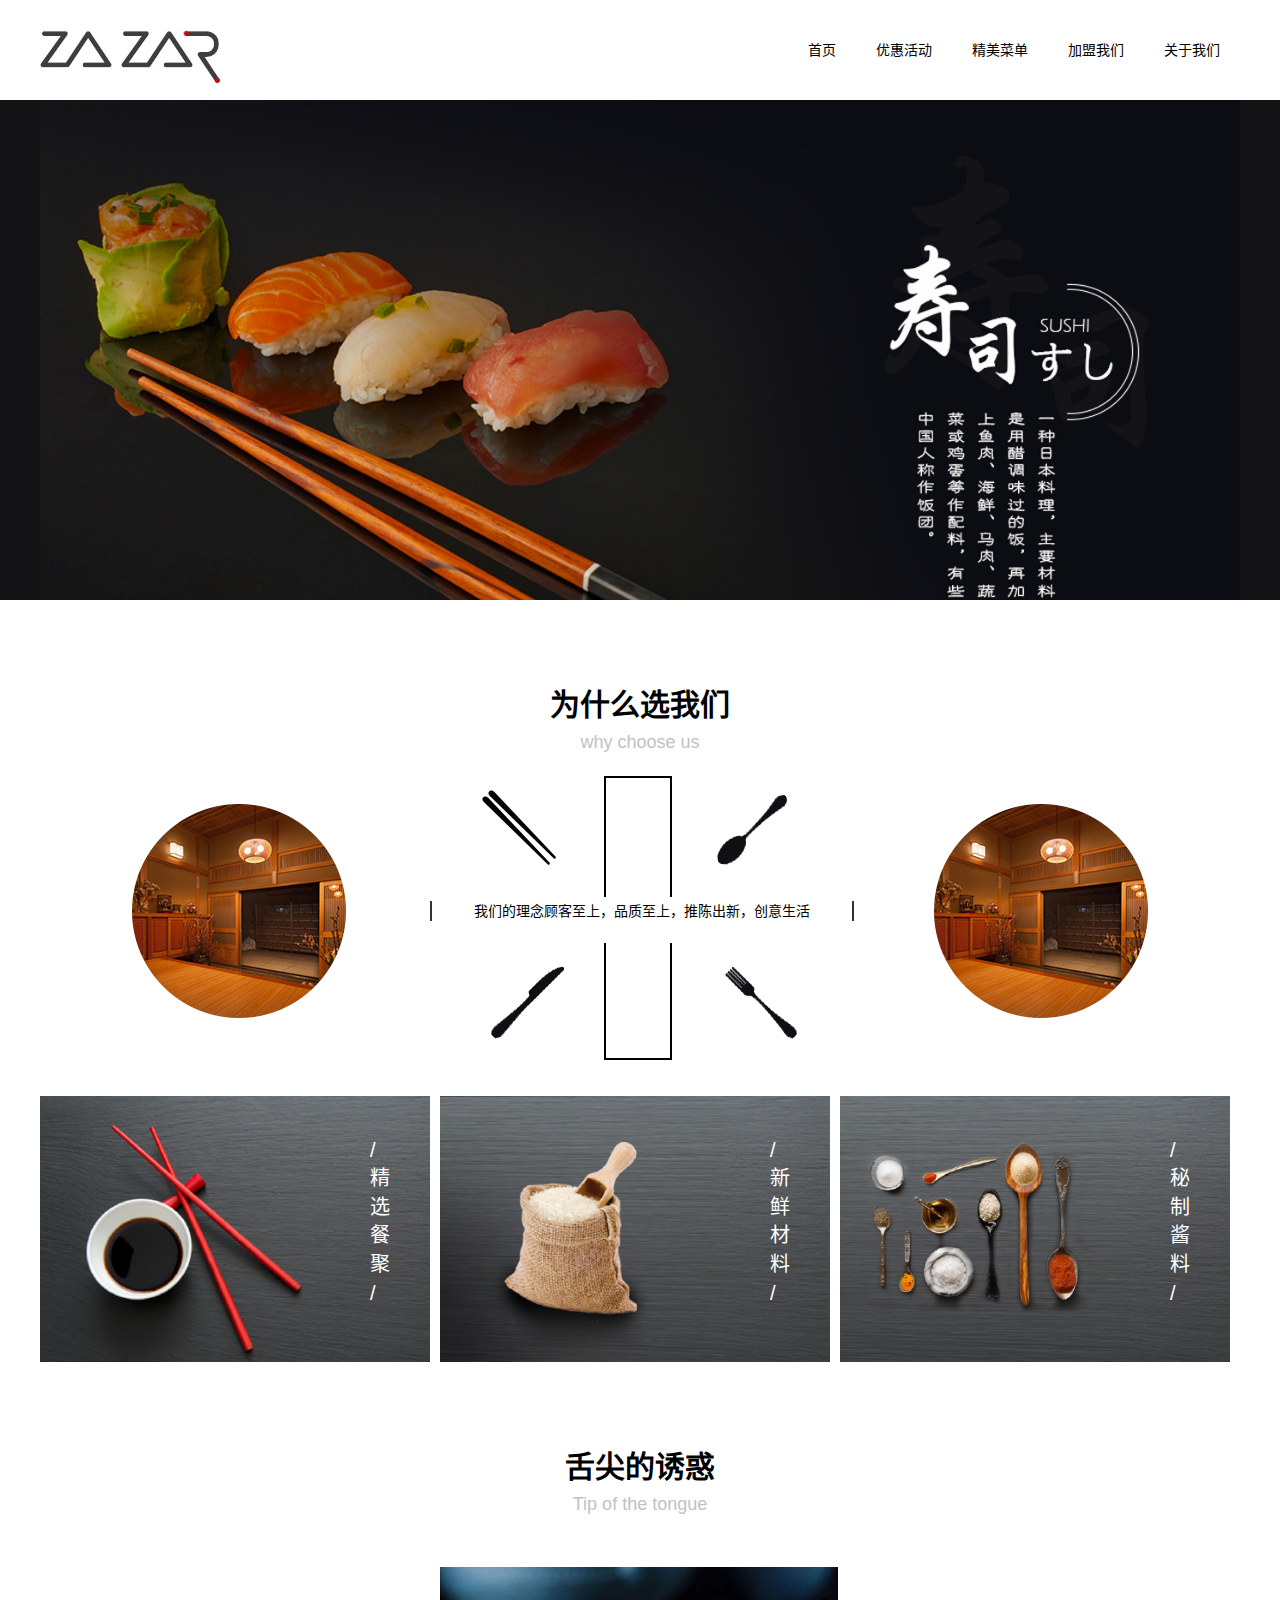
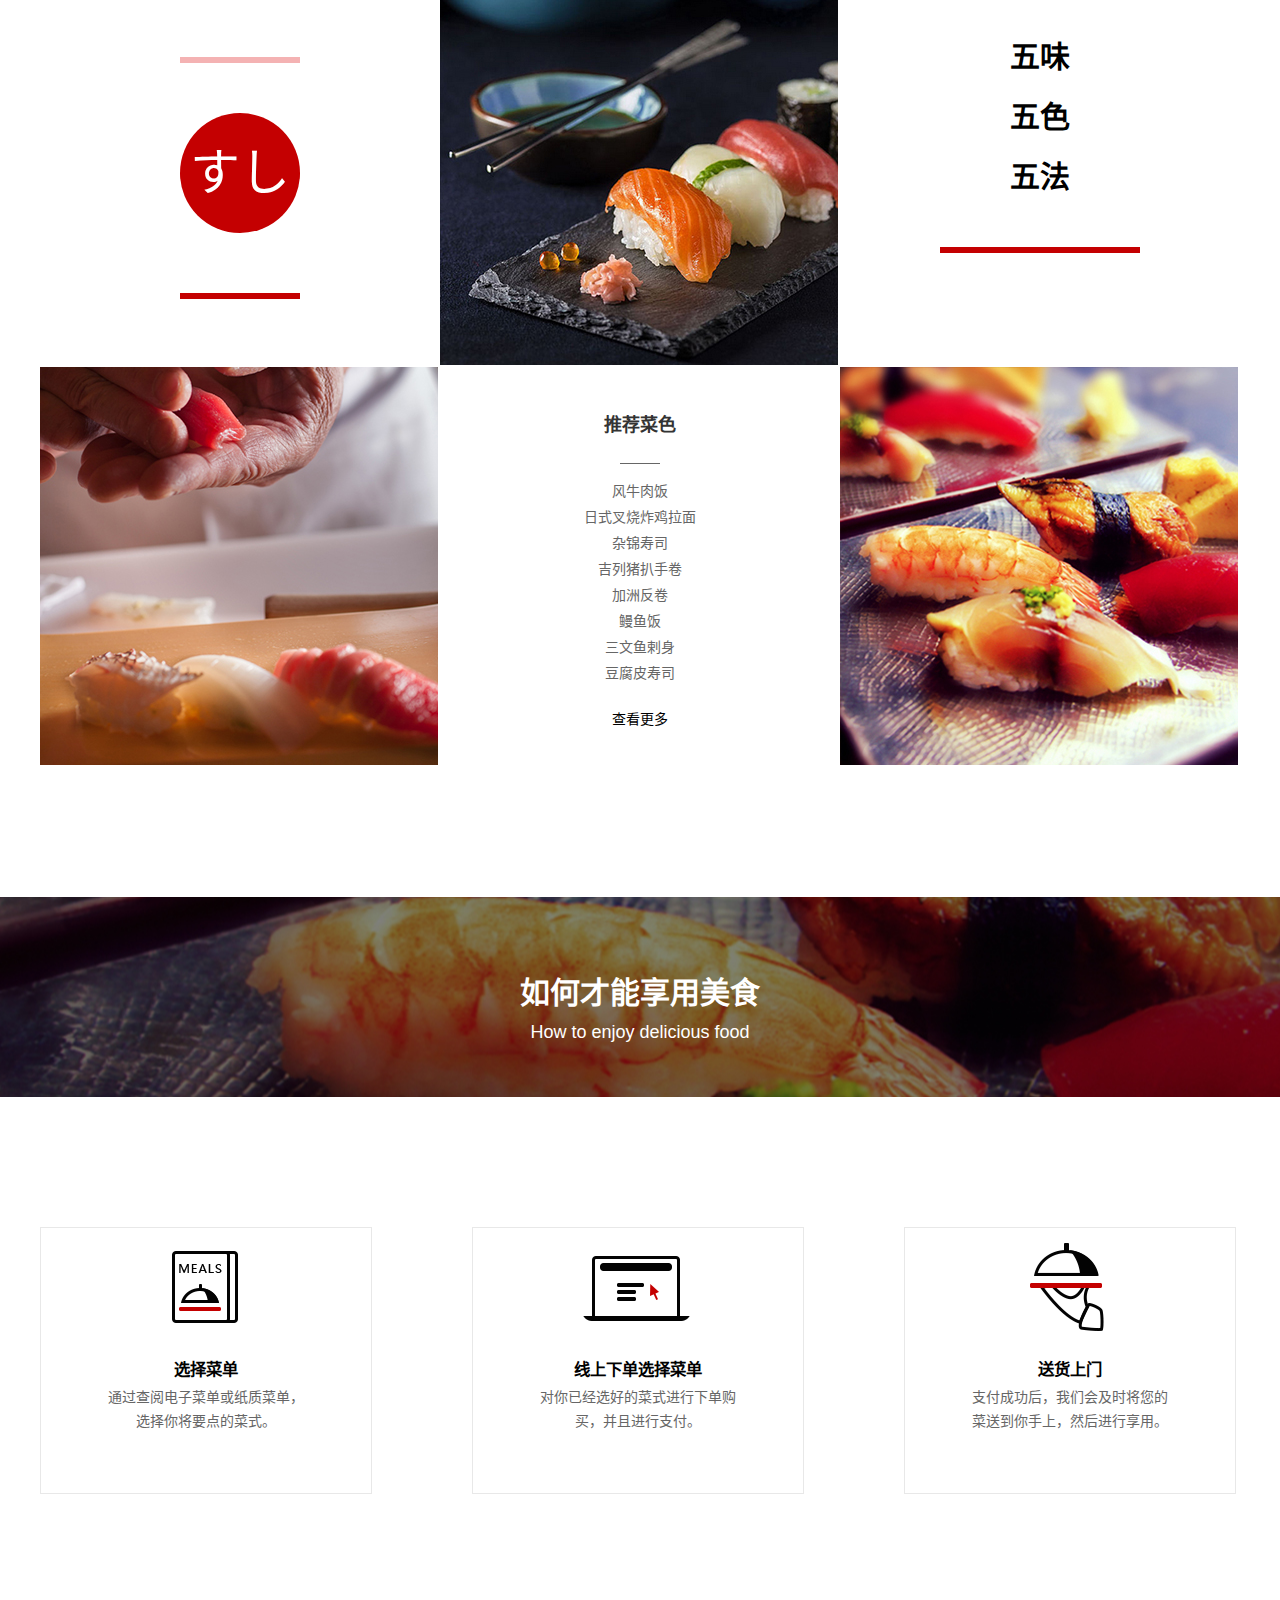
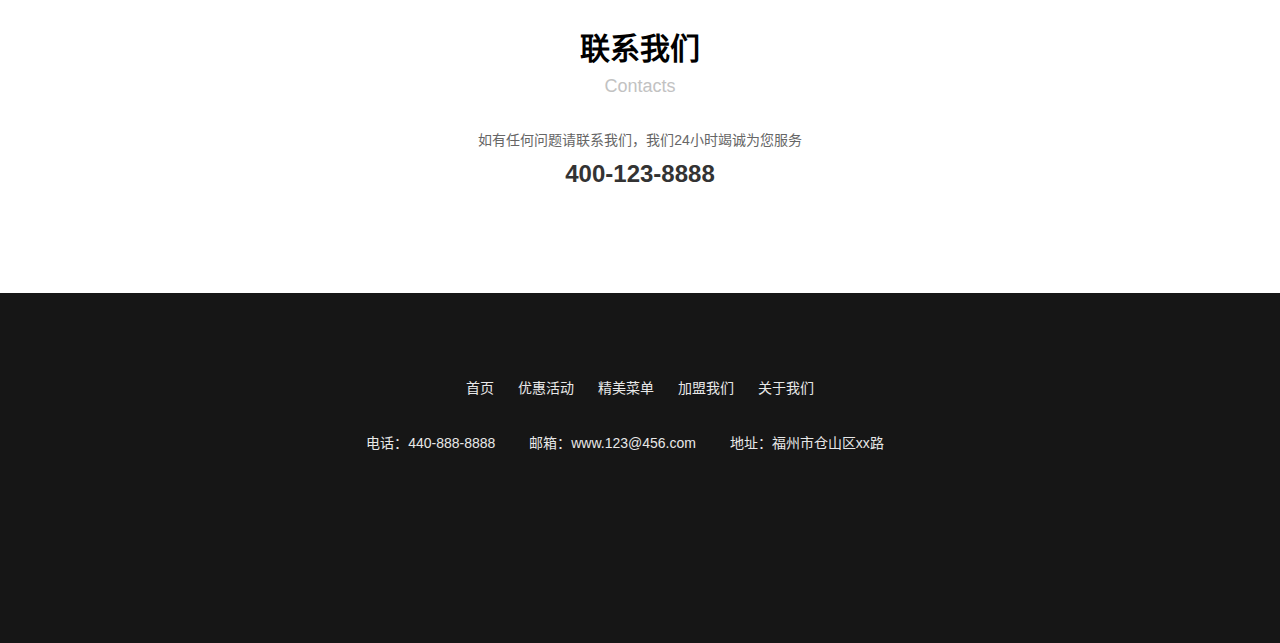
<file: index.html>
<!DOCTYPE html>
<html lang="zh-CN">
<head>
	<meta charset="UTF-8">
	<title>寿司</title>
	<meta name="viewport" content="width=device-width, initial-scale=1">
	<link rel="stylesheet" type="text/css" href="css/normalize.css">
	<link rel="stylesheet" type="text/css" href="css/main.css">
</head>
<body>
	<div class="header">
		<div class="container">
			<a href="index.html" class="logo"></a>
			<ul class="nav">
				<li class="items"><a href="index.html">首页</a></li>
				<li class="items"><a href="activity.html">优惠活动</a></li>
				<li class="items"><a href="menu.html">精美菜单</a></li>
				<li class="items"><a href="combine.html">加盟我们</a></li>
				<li class="items"><a href="join.tml">关于我们</a></li>
			</ul>
		</div>
	</div>
	<div class="banner">
		<div class="banner-bg" id="banner-bg">
			<div class="banner-container clearfix" id="banner-container" style="left:-1200px">
				<div class="banner-img">
					<img src="imgs/banner-pic2.png" alt="寿司">
				</div>	
				<div class="banner-img">
					<img src="imgs/banner-pic1.png" alt="寿司">
				</div>
				<div class="banner-img">
					<img src="imgs/banner-pic2.png" alt="寿司">
				</div>
				<div class="banner-img">
					<img src="imgs/banner-pic1.png" alt="寿司">
				</div>	
			</div>
			<a href="javascript:;" id="prev" class="arrows">&lt;</a>
			<a href="javascript:;" id="next" class="arrows">&gt;</a>	
			
		</div>
	</div>
	<div class="panel choose">
		<div class="container">
			<div class="title">
				<h3>为什么选我们</h3>
				<p>why choose us</p>
			</div>
			<div class="choose-content">
				<span>我们的理念顾客至上，品质至上，推陈出新，创意生活</span>
				<div class="choose-pic1">
					<img src="imgs/choose-circle.png" alt="">
				</div>
				<div class="choose-pic2">
					<img src="imgs/choose-circle.png" alt="">
				</div>
		    </div>
		    <div class="choose-display clearfix">
		    	<div class="display-pic"><img src="imgs/choose-display1.png" alt="">
				<span>/ 精选餐聚 /</span>
		    	</div>
		    	<div class="display-pic"><img src="imgs/choose-display2.png" alt="">
		    	<span>/ 新鲜材料 /</span></div>
		    	<div class="display-pic"><img src="imgs/choose-display3.png" alt="">
		    	<span>/ 秘制酱料 /</span></div>
		    </div>

		</div>
		
	</div>
	<div class="panel tongue">
		<div class="container">
			<div class="title">
				<h3>舌尖的诱惑</h3>
				<p>Tip of the tongue</p>
			</div>
			<ul class="tongue-content clearfix">
				<li class="tongue-box">
					<div class="ri-text">
						<div class="ri-circle">すし</div>
					</div>
				</li>
				<li class="tongue-box">
					<img src="imgs/tongue1.jpg" alt="">
				</li>
				<li class="tongue-box">
					<div class="wu">
						五味<br>五色<br>五法
					</div>
				</li>
				<li class="tongue-box">
					<img src="imgs/tongue2.jpg" alt="">
				</li>
				<li class="tongue-box">
					<div class="tongue-menu">
						<h4>推荐菜色</h4>
						<p><span class="line"></span></p>
						<div class="tongue-menu-list">
							风牛肉饭<br>
							日式叉烧炸鸡拉面<br>
							杂锦寿司<br>
							吉列猪扒手卷<br>
							加洲反卷<br>
							鳗鱼饭<br>
							三文鱼剌身<br>
							豆腐皮寿司
						</div>
						<a href="#" class="more">查看更多</a>
					</div>
				</li>
				<li class="tongue-box">
					<img src="imgs/tongue3.jpg" alt="">
				</li>
			</ul>
			

		</div>
		
	</div>
	<div class="service">
		<div class="enjoy-food">
			<h4>如何才能享用美食</h4>
			<p>How to enjoy delicious food</p>
		</div>
		<div class="get-food">
			<ul class="clearfix">
				<li class="get-food-box">
					<div class="content">
						<div class="content-pic">
							<img src="imgs/get-food1.png" alt="">
						</div>
						<h3>选择菜单</h3>
						<p>通过查阅电子菜单或纸质菜单，选择你将要点的菜式。</p>
					</div>
				</li>
				<li class="get-food-box">
					<div class="content">
						<div class="content-pic">
							<img src="imgs/get-food2.png" alt="">
						</div>
						<h3>线上下单选择菜单</h3>
						<p>对你已经选好的菜式进行下单购买，并且进行支付。</p>
					</div>
				</li>
				<li class="get-food-box">
					<div class="content">
						<div class="content-pic">
							<img src="imgs/get-food3.png" alt="">
						</div>
						<h3>送货上门</h3>
						<p>支付成功后，我们会及时将您的菜送到你手上，然后进行享用。</p>
					</div>
				</li>
			</ul>
		</div>
	</div>
	<div class="panel contact">
		<div class="container">
			<div class="title">
				<h3>联系我们</h3>
				<p>Contacts</p>
			</div>
			<div class="message">
				<p>如有任何问题请联系我们，我们24小时竭诚为您服务</p>
				<p class="tel">400-123-8888</p>
			</div>
			
			

		</div>
		
	</div>
	<div class="footer">
		<div class="footer-nav">
			<a href="#">首页</a>
			<a href="#">优惠活动</a>
			<a href="#">精美菜单</a>
			<a href="#">加盟我们</a>
			<a href="#">关于我们</a>
		</div>
		<div class="copyright">
			<span>电话：440-888-8888</span>
			<span>邮箱：www.123@456.com</span>
			<span>地址：福州市仓山区xx路</span>
		</div>
	</div>
	<div class="backtop" id="backtop"></div>



</body>
	<script type="text/javascript" src="js/jquery.js"></script>
	<script type="text/javascript" src="js/carious.js"></script>
	<script type="text/javascript" src="js/scrolltop.js"></script>
</html>
</file>
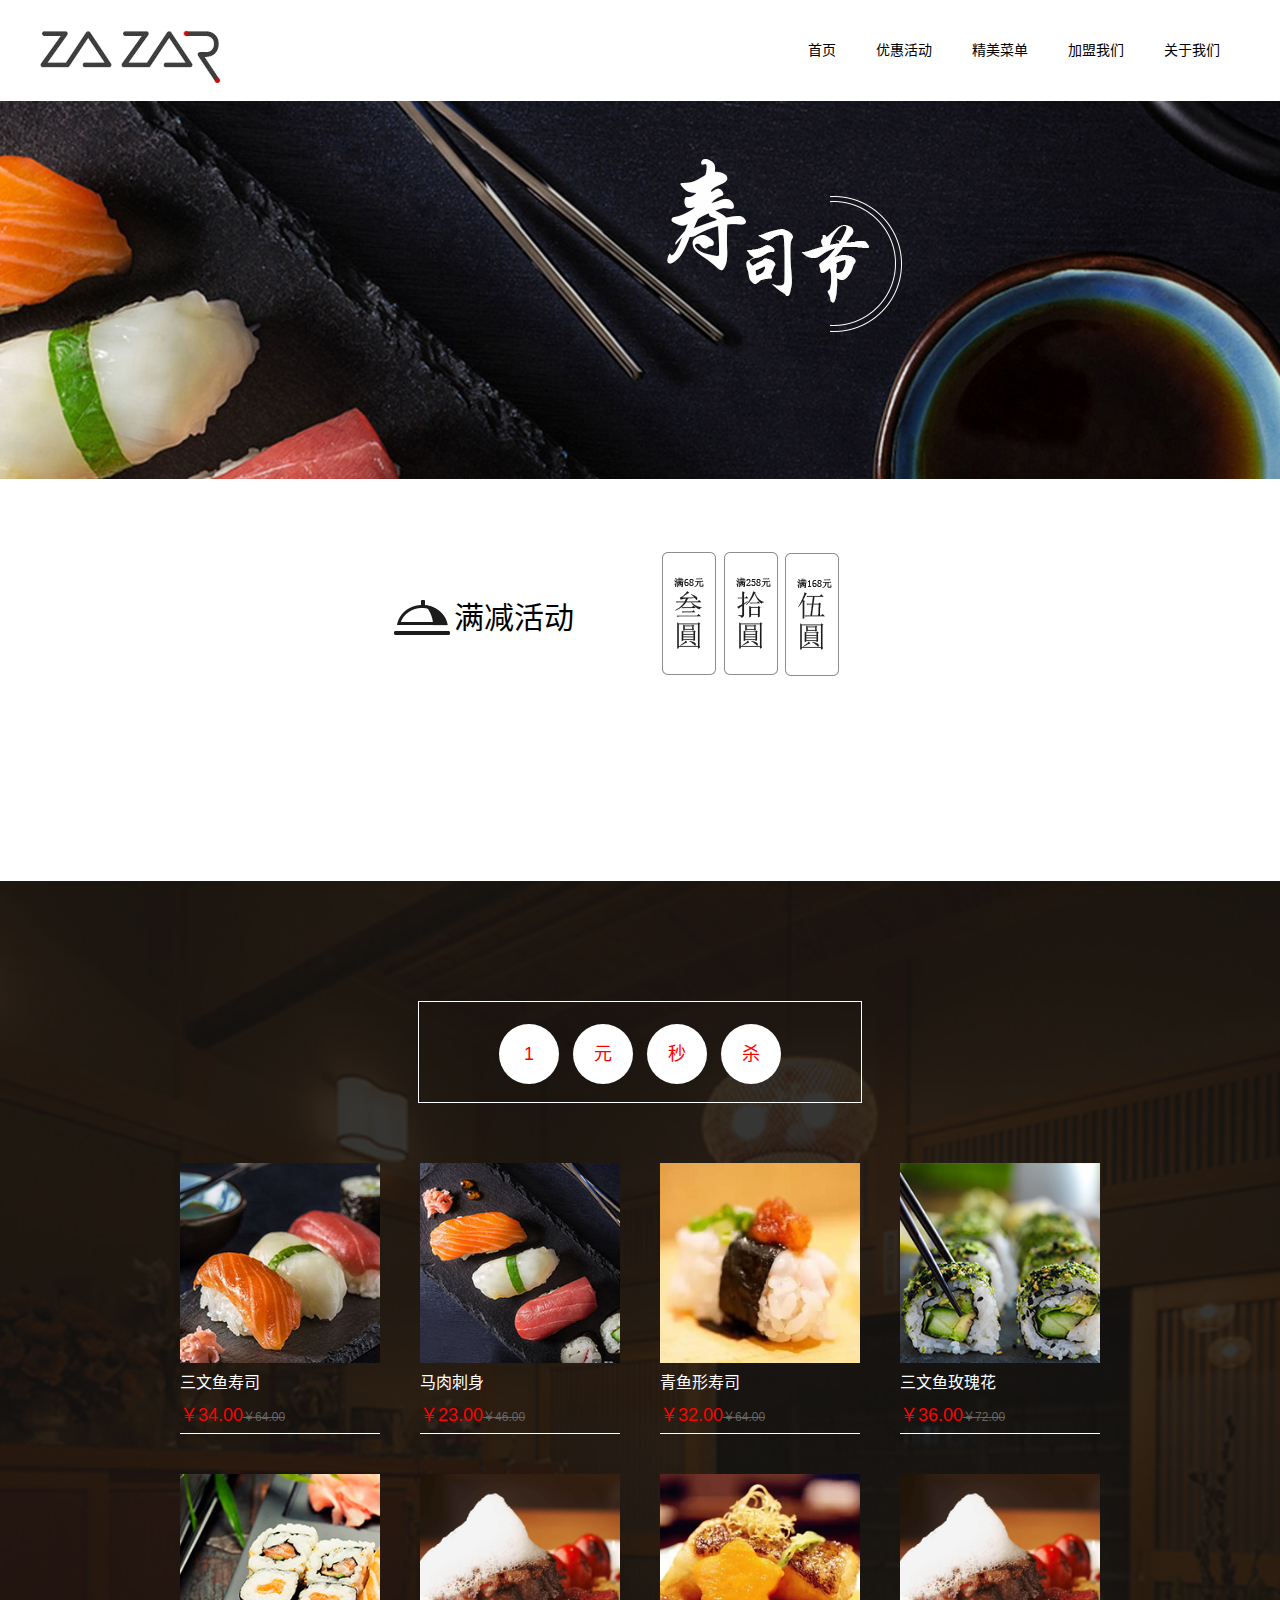
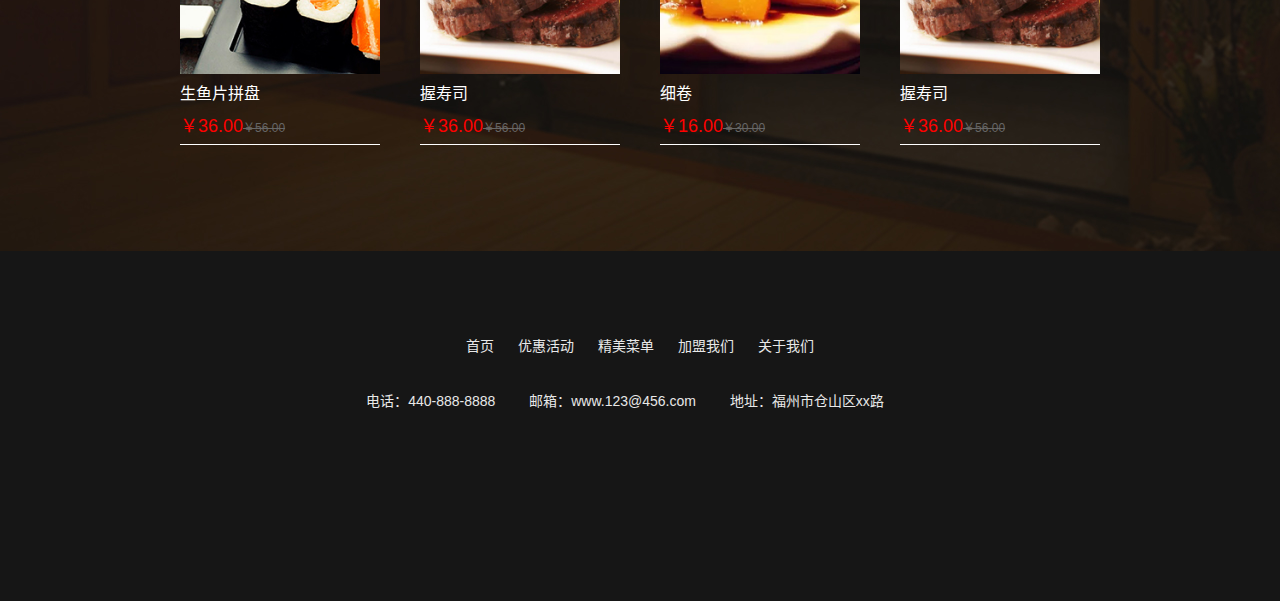
<file: activity.html>
<!DOCTYPE html>
<html lang="zh-CN">
<head>
	<meta charset="UTF-8">
	<title>寿司活动</title>
	<meta name="viewport" content="width=device-width, initial-scale=1">
	<link rel="stylesheet" type="text/css" href="css/normalize.css">
	<link rel="stylesheet" type="text/css" href="css/main.css">
</head>
<body>
	<div class="header">
		<div class="container">
			<a href="index.html" class="logo"></a>
			<ul class="nav">
				<li class="items"><a href="index.html">首页</a></li>
				<li class="items"><a href="activity.html">优惠活动</a></li>
				<li class="items"><a href="menu.html">精美菜单</a></li>
				<li class="items"><a href="combine.html">加盟我们</a></li>
				<li class="items"><a href="join.html">关于我们</a></li>
			</ul>
		</div>
	</div>
	<div class="act-ad">
		
	</div>
	<div class="act-action">
		<div class="container">
			<h3 >满减活动</h3>
			<p><img src="imgs/act-action2.png" alt="">
				<img src="imgs/act-action3.png" alt="">
				<img src="imgs/act-action4.png" alt=""></p>
		</div>
	</div>
	<div class="act-menu">
		<div class="container">
			<h3>
				<ul>
					<li class="items">1</li>
					<li class="items">元</li>
					<li class="items">秒</li>
					<li class="items">杀</li>
				</ul>
			</h3>
			<div class="act-list">
				<ul class="clearfix">
					<li class="food-items">
						<div class="food-pic">
							<img src="imgs/food1.png">
						</div>
						<p class="intro">三文鱼寿司</p>
						<p class="price">
							￥34.00<span>￥64.00</span>
						</p>
					</li>
					<li class="food-items">
						<div class="food-pic">
							<img src="imgs/food2.png">
						</div>
						<p class="intro">马肉刺身</p>
						<p class="price">
							￥23.00<span>￥46.00</span>
						</p>
					</li>
					<li class="food-items">
						<div class="food-pic">
							<img src="imgs/food3.png">
						</div>
						<p class="intro">青鱼形寿司</p>
						<p class="price">
							￥32.00<span>￥64.00</span>
						</p>
					</li>
					<li class="food-items">
						<div class="food-pic">
							<img src="imgs/food4.png">
						</div>
						<p class="intro">三文鱼玫瑰花</p>
						<p class="price">
							￥36.00<span>￥72.00</span>
						</p>
					</li>
					<li class="food-items">
						<div class="food-pic">
							<img src="imgs/food5.png">
						</div>
						<p class="intro">生鱼片拼盘</p>
						<p class="price">
							￥36.00<span>￥56.00</span>
						</p>
					</li>
					<li class="food-items">
						<div class="food-pic">
							<img src="imgs/food6.png">
						</div>
						<p class="intro">握寿司</p>
						<p class="price">
							￥36.00<span>￥56.00</span>
						</p>
					</li>
					<li class="food-items">
						<div class="food-pic">
							<img src="imgs/food7.png">
						</div>
						<p class="intro">细卷</p>
						<p class="price">
							￥16.00<span>￥30.00</span>
						</p>
					</li>
					<li class="food-items">
						<div class="food-pic">
							<img src="imgs/food6.png">
						</div>
						<p class="intro">握寿司</p>
						<p class="price">
							￥36.00<span>￥56.00</span>
						</p>
					</li>
				</ul>
			</div>
		</div>

	</div>
	

	<div class="footer">
		<div class="footer-nav">
			<a href="#">首页</a>
			<a href="#">优惠活动</a>
			<a href="#">精美菜单</a>
			<a href="#">加盟我们</a>
			<a href="#">关于我们</a>
		</div>
		<div class="copyright">
			<span>电话：440-888-8888</span>
			<span>邮箱：www.123@456.com</span>
			<span>地址：福州市仓山区xx路</span>
		</div>
	</div>
</body>
</html>
</file>
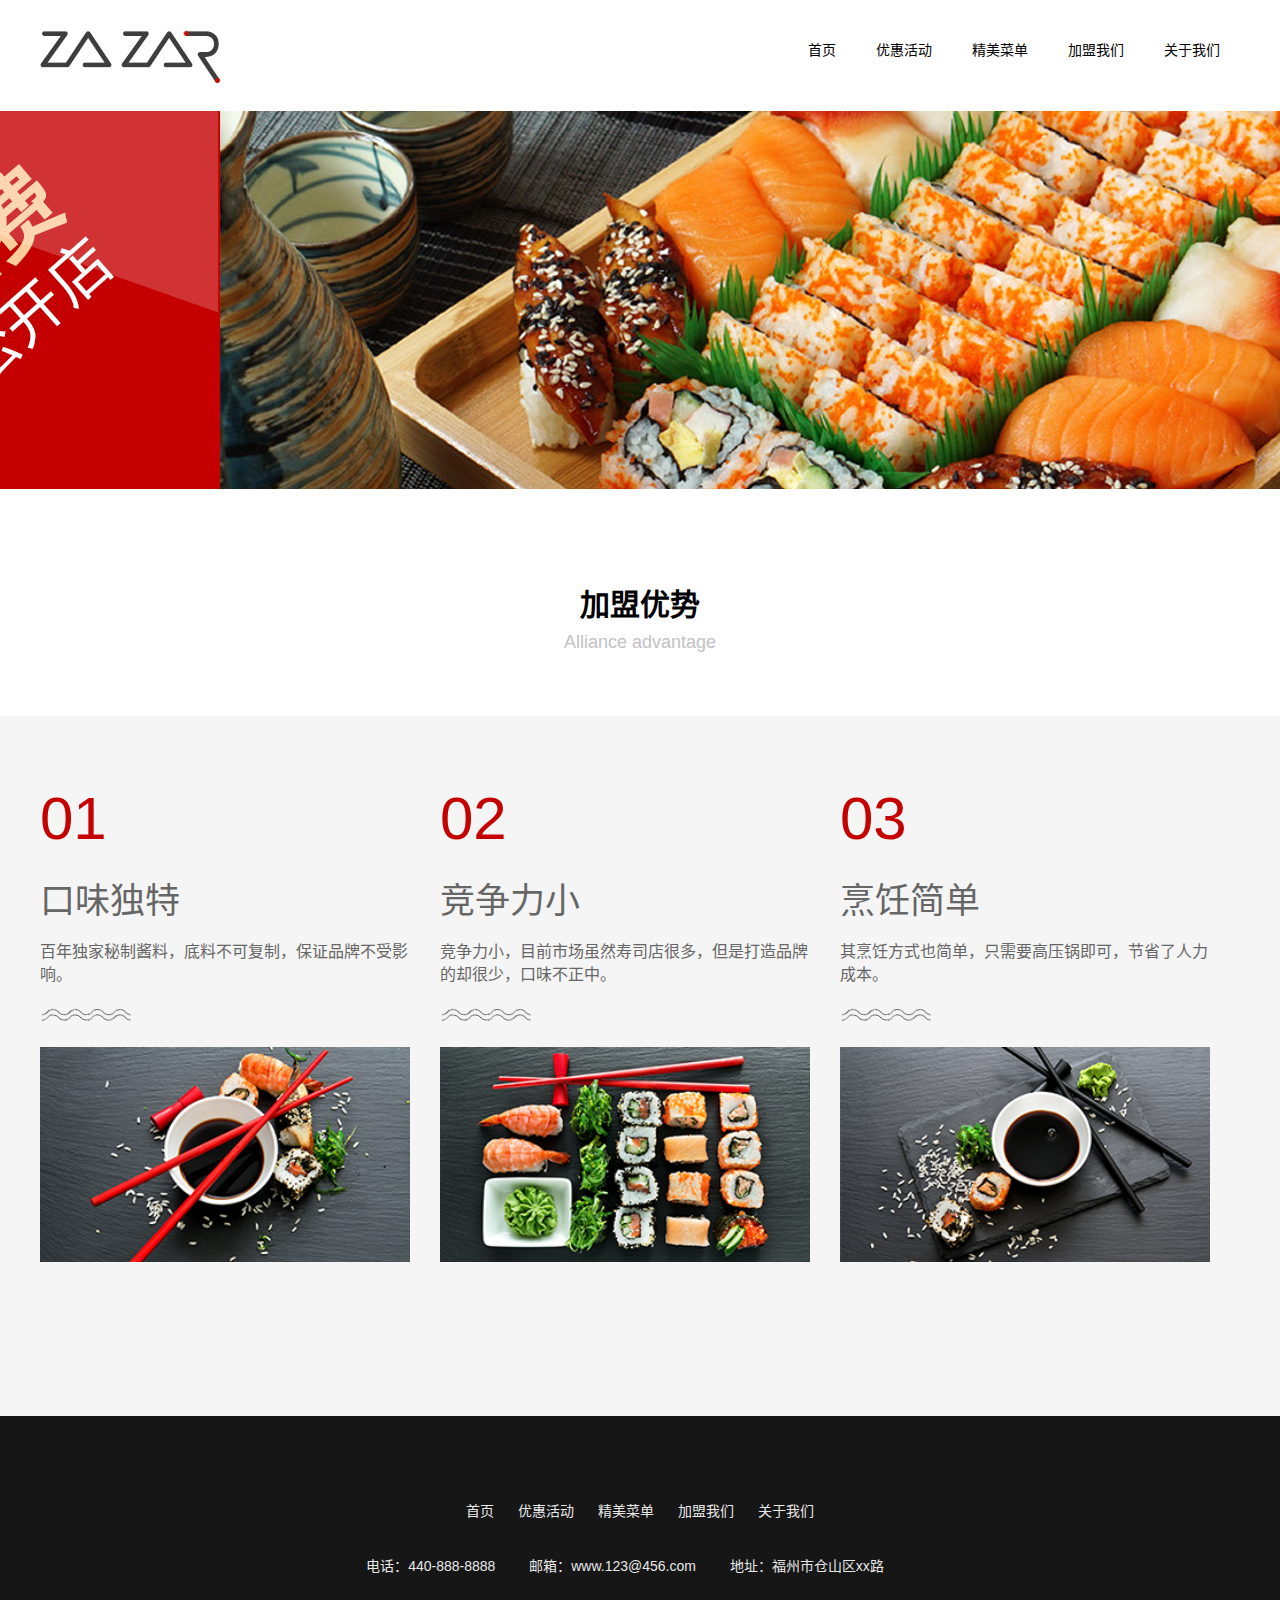
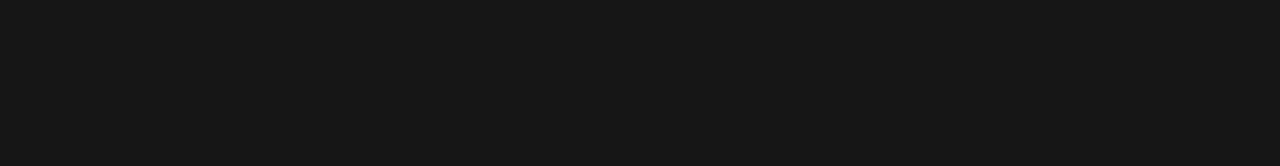
<file: combine.html>
<!DOCTYPE html>
<html lang="zh-CN">
<head>
	<meta charset="UTF-8">
	<title>寿司活动</title>
	<meta name="viewport" content="width=device-width, initial-scale=1">
	<link rel="stylesheet" type="text/css" href="css/normalize.css">
	<link rel="stylesheet" type="text/css" href="css/main.css">
</head>
<body>
	<div class="header">
		<div class="container">
			<a href="index.html" class="logo"></a>
			<ul class="nav">
				<li class="items"><a href="index.html">首页</a></li>
				<li class="items"><a href="activity.html">优惠活动</a></li>
				<li class="items"><a href="menu.html">精美菜单</a></li>
				<li class="items"><a href="combine.html">加盟我们</a></li>
				<li class="items"><a href="join.html">关于我们</a></li>
			</ul>
		</div>
	</div>
	<div class="combine-ad">
		
	</div>
	<div class="panel combine-m">
		<div class="container">
			<div class="title">
				<h3>加盟优势</h3>
				<p>Alliance advantage</p>
			</div>		
		</div>
		<div class="content">
			<ul class="clearfix content-mid">
				<li class="items">
					<h3>01</h3>
					<h4>口味独特</h4>
					<p>百年独家秘制酱料，底料不可复制，保证品牌不受影响。</p>
					<span class="modify"></span>
					<img src="imgs/combine-pic1.jpg">

				</li>
				<li class="items">
					<h3>02</h3>
					<h4>竞争力小</h4>
					<p>竞争力小，目前市场虽然寿司店很多，但是打造品牌的却很少，口味不正中。</p>
					<span class="modify"></span>
					<img src="imgs/combine-pic2.jpg">

				</li>
				<li class="items">
					<h3>03</h3>
					<h4>烹饪简单</h4>
					<p>其烹饪方式也简单，只需要高压锅即可，节省了人力成本。</p>
					<span class="modify"></span>
					<img src="imgs/combine-pic3.jpg">

				</li>
			</ul>
		</div>
		
	</div>
	
	

	<div class="footer">
		<div class="footer-nav">
			<a href="#">首页</a>
			<a href="#">优惠活动</a>
			<a href="#">精美菜单</a>
			<a href="#">加盟我们</a>
			<a href="#">关于我们</a>
		</div>
		<div class="copyright">
			<span>电话：440-888-8888</span>
			<span>邮箱：www.123@456.com</span>
			<span>地址：福州市仓山区xx路</span>
		</div>
	</div>
</body>
</html>
</file>
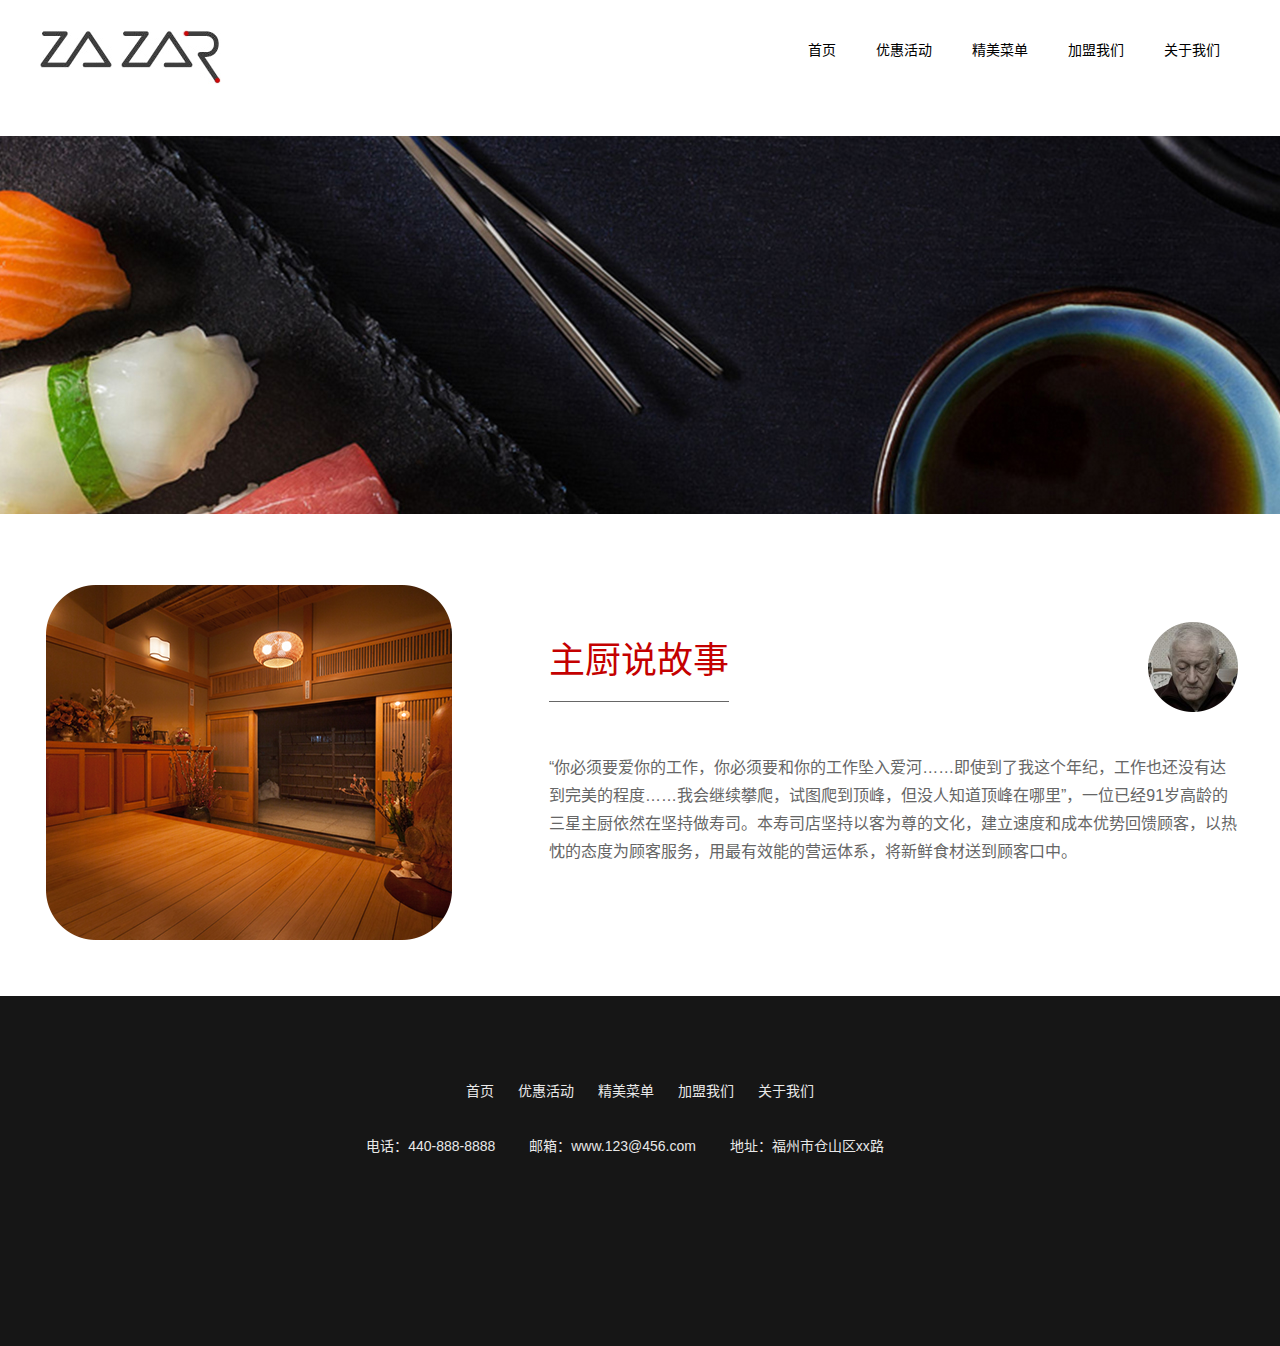
<file: join.html>
<!DOCTYPE html>
<html lang="zh-CN">
<head>
	<meta charset="UTF-8">
	<title>寿司活动</title>
	<meta name="viewport" content="width=device-width, initial-scale=1">
	<link rel="stylesheet" type="text/css" href="css/normalize.css">
	<link rel="stylesheet" type="text/css" href="css/main.css">
</head>
<body>
	<div class="header">
		<div class="container">
			<a href="index.html" class="logo"></a>
			<ul class="nav">
				<li class="items"><a href="index.html">首页</a></li>
				<li class="items"><a href="activity.html">优惠活动</a></li>
				<li class="items"><a href="menu.html">精美菜单</a></li>
				<li class="items"><a href="combine.html">加盟我们</a></li>
				<li class="items"><a href="join.html">关于我们</a></li>
			</ul>
		</div>
	</div>
	<div class="join-ad">
		
	</div>
	<div class="join-m">
		<div class="container clearfix">
			<div class="story-pic">
				<img src="imgs/join-pic1.jpg">
			</div>
			<div class="story-content">
				<div class="story-title">
					<h3>主厨说故事</h3>
					<img src="imgs/join-pic2.jpg">
				</div>
				<p class="story-detail">
					“你必须要爱你的工作，你必须要和你的工作坠入爱河……即使到了我这个年纪，工作也还没有达到完美的程度……我会继续攀爬，试图爬到顶峰，但没人知道顶峰在哪里”，一位已经91岁高龄的三星主厨依然在坚持做寿司。本寿司店坚持以客为尊的文化，建立速度和成本优势回馈顾客，以热忱的态度为顾客服务，用最有效能的营运体系，将新鲜食材送到顾客口中。                     
				</p>
			</div>
		</div>
	</div>
	
	

	<div class="footer">
		<div class="footer-nav">
			<a href="#">首页</a>
			<a href="#">优惠活动</a>
			<a href="#">精美菜单</a>
			<a href="#">加盟我们</a>
			<a href="#">关于我们</a>
		</div>
		<div class="copyright">
			<span>电话：440-888-8888</span>
			<span>邮箱：www.123@456.com</span>
			<span>地址：福州市仓山区xx路</span>
		</div>
	</div>
</body>
</html>
</file>
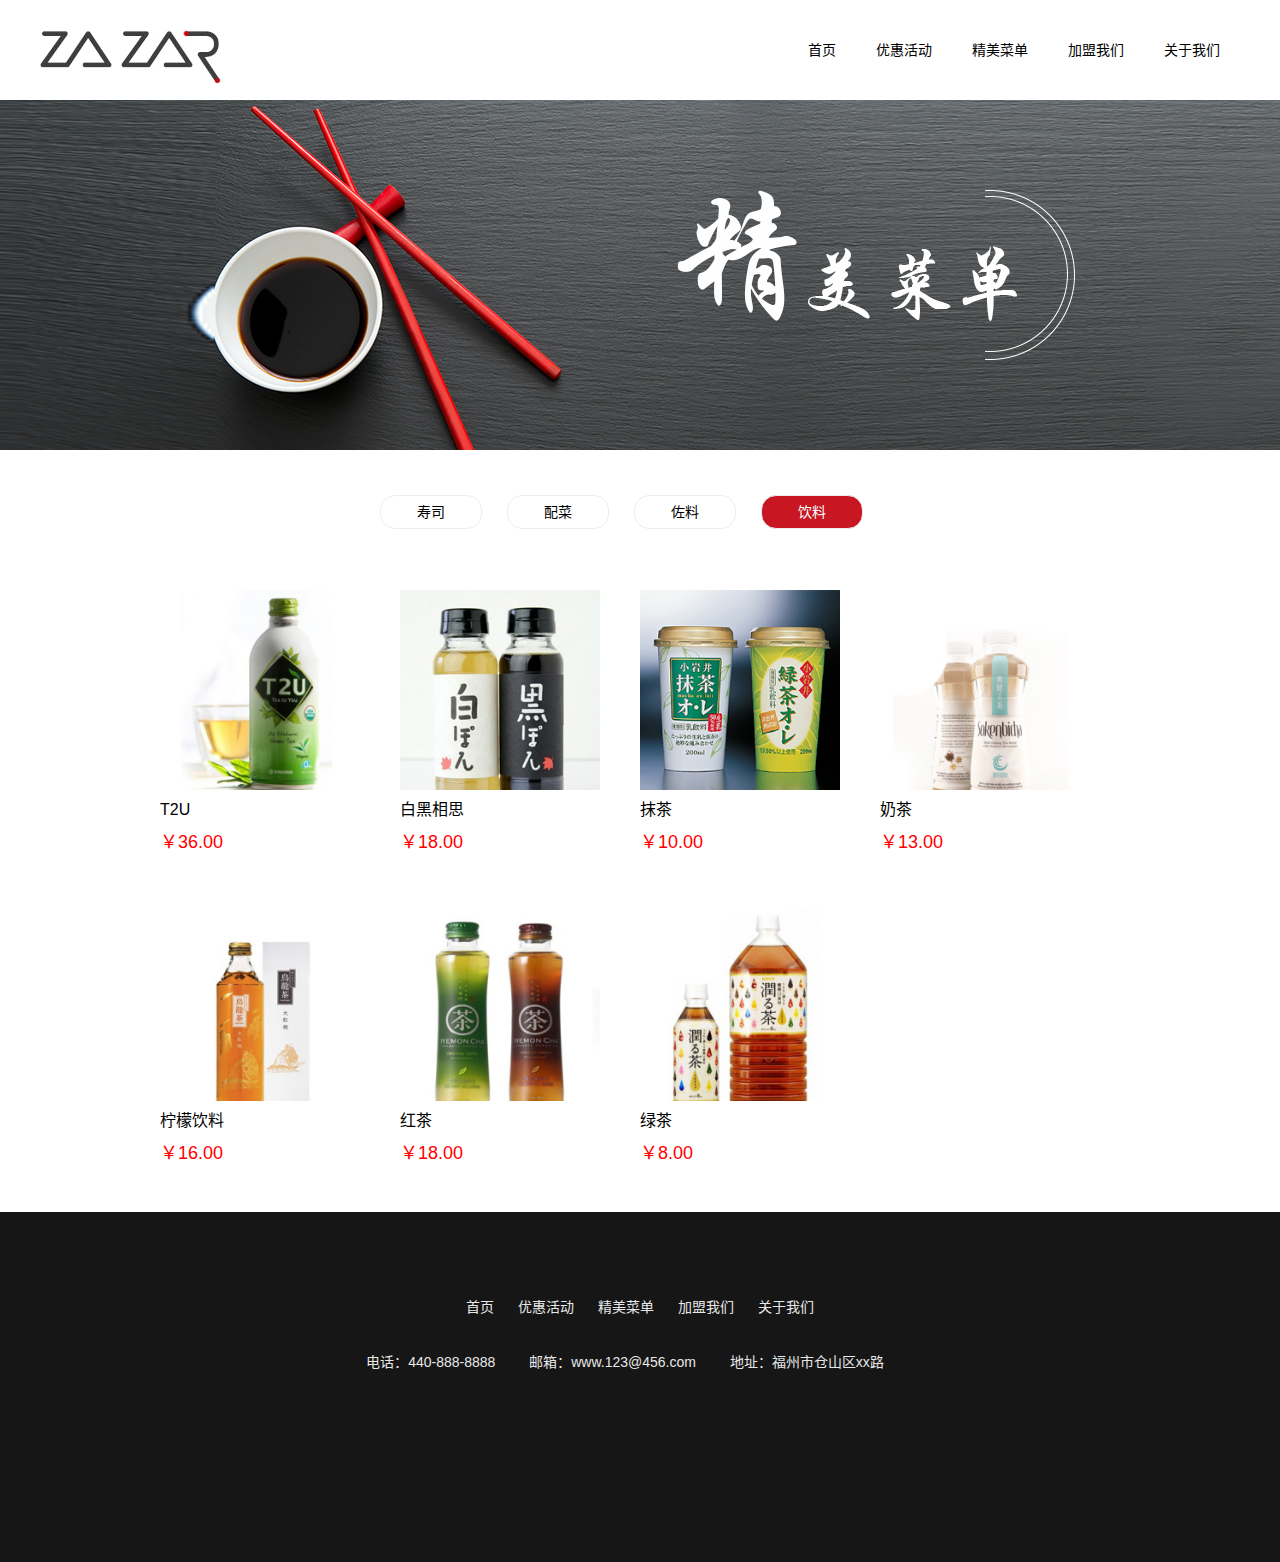
<file: menu.html>
<!DOCTYPE html>
<html lang="zh-CN">
<head>
	<meta charset="UTF-8">
	<title>寿司活动</title>
	<meta name="viewport" content="width=device-width, initial-scale=1">
	<link rel="stylesheet" type="text/css" href="css/normalize.css">
	<link rel="stylesheet" type="text/css" href="css/main.css">
</head>
<body>
	<div class="header">
		<div class="container">
			<a href="index.html" class="logo"></a>
			<ul class="nav">
				<li class="items"><a href="index.html">首页</a></li>
				<li class="items"><a href="activity.html">优惠活动</a></li>
				<li class="items"><a href="menu.html">精美菜单</a></li>
				<li class="items"><a href="combine.html">加盟我们</a></li>
				<li class="items"><a href="join.html">关于我们</a></li>
			</ul>
		</div>
	</div>
	<div class="menu-ad">
		<!-- <img src="imgs/menu-ad-pic.jpg" alt=""> -->
	</div>
	<div class="menu-content">
		<div class="container">
			<div class="menu-select" id="menu-select">
				<ul class="clearfix">
					<li class="menu-choice">寿司</li>
					<li class="menu-choice">配菜</li>
					<li class="menu-choice">佐料</li>
					<li class="menu-choice active">饮料</li>
				</ul>
			</div>
			<div class="menu-detail">
				<div class="act-list" id="menu-list">
					<ul class="clearfix mfood" style="display:none;">
						<li class="food-items">
							<div class="food-pic">
								<img src="imgs/food1.png">
							</div>
							<p class="intro">三文鱼寿司</p>
							<p class="price">
								￥34.00<span>￥64.00</span>
							</p>
						</li>
						<li class="food-items">
							<div class="food-pic">
								<img src="imgs/food2.png">
							</div>
							<p class="intro">马肉刺身</p>
							<p class="price">
								￥23.00<span>￥46.00</span>
							</p>
						</li>
						<li class="food-items">
							<div class="food-pic">
								<img src="imgs/food3.png">
							</div>
							<p class="intro">青鱼形寿司</p>
							<p class="price">
								￥32.00<span>￥64.00</span>
							</p>
						</li>
						<li class="food-items">
							<div class="food-pic">
								<img src="imgs/food4.png">
							</div>
							<p class="intro">三文鱼玫瑰花</p>
							<p class="price">
								￥36.00<span>￥72.00</span>
							</p>
						</li>
						<li class="food-items">
							<div class="food-pic">
								<img src="imgs/food5.png">
							</div>
							<p class="intro">生鱼片拼盘</p>
							<p class="price">
								￥36.00<span>￥56.00</span>
							</p>
						</li>
						<li class="food-items">
							<div class="food-pic">
								<img src="imgs/food6.png">
							</div>
							<p class="intro">握寿司</p>
							<p class="price">
								￥36.00<span>￥56.00</span>
							</p>
						</li>
						<li class="food-items">
							<div class="food-pic">
								<img src="imgs/food7.png">
							</div>
							<p class="intro">细卷</p>
							<p class="price">
								￥16.00<span>￥30.00</span>
							</p>
						</li>
						<li class="food-items">
							<div class="food-pic">
								<img src="imgs/food6.png">
							</div>
							<p class="intro">握寿司</p>
							<p class="price">
								￥36.00<span>￥56.00</span>
							</p>
						</li>
					</ul>
					<ul class="clearfix sfood" style="display:none;">
						<li class="food-items">
							<div class="food-pic">
								<img src="imgs/sfood1.jpg">
							</div>
							<p class="intro">八宝饭</p>
							<p class="price">
								￥10.00<span>￥16.00</span>
							</p>
						</li>
						<li class="food-items">
							<div class="food-pic">
								<img src="imgs/sfood2.jpg">
							</div>
							<p class="intro">蛋焖饭</p>
							<p class="price">
								￥13.00<span>￥23.00</span>
							</p>
						</li>
						<li class="food-items">
							<div class="food-pic">
								<img src="imgs/sfood3.jpg">
							</div>
							<p class="intro">麻婆豆腐</p>
							<p class="price">
								￥20.00<span>￥46.00</span>
							</p>
						</li>
						<li class="food-items">
							<div class="food-pic">
								<img src="imgs/sfood4.jpg">
							</div>
							<p class="intro">焖鳗鱼</p>
							<p class="price">
								￥36.00<span>￥50.00</span>
							</p>
						</li>
						<li class="food-items">
							<div class="food-pic">
								<img src="imgs/sfood5.jpg">
							</div>
							<p class="intro">面条</p>
							<p class="price">
								￥16.00<span>￥20.00</span>
							</p>
						</li>
						<li class="food-items">
							<div class="food-pic">
								<img src="imgs/sfood6.jpg">
							</div>
							<p class="intro">五花肉</p>
							<p class="price">
								￥24.00<span>￥30.00</span>
							</p>
						</li>
					</ul>
					<ul class="clearfix efood" style="display:none;">
						<li class="food-items">
							<div class="food-pic">
								<img src="imgs/efood1.jpg">
							</div>
							<p class="intro">蒜</p>
							<p class="price">
								￥10.00
							</p>
						</li>
						<li class="food-items">
							<div class="food-pic">
								<img src="imgs/efood2.jpg">
							</div>
							<p class="intro">蒜蓉</p>
							<p class="price">
								￥13.00
							</p>
						</li>
						<li class="food-items">
							<div class="food-pic">
								<img src="imgs/efood3.jpg">
							</div>
							<p class="intro">葱蒜</p>
							<p class="price">
								￥10.00
							</p>
						</li>
						<li class="food-items">
							<div class="food-pic">
								<img src="imgs/efood4.jpg">
							</div>
							<p class="intro">干菜</p>
							<p class="price">
								￥13.00
							</p>
						</li>
						<li class="food-items">
							<div class="food-pic">
								<img src="imgs/efood5.jpg">
							</div>
							<p class="intro">辣椒</p>
							<p class="price">
								￥6.00
							</p>
						</li>
						<li class="food-items">
							<div class="food-pic">
								<img src="imgs/efood6.jpg">
							</div>
							<p class="intro">剁椒</p>
							<p class="price">
								￥8.00
							</p>
						</li>
					</ul>
					<ul class="clearfix drink" style="display:block;">
						<li class="food-items">
							<div class="food-pic">
								<img src="imgs/drink1.jpg">
							</div>
							<p class="intro">T2U</p>
							<p class="price">
								￥36.00
							</p>
						</li>
						<li class="food-items">
							<div class="food-pic">
								<img src="imgs/drink2.jpg">
							</div>
							<p class="intro">白黑相思</p>
							<p class="price">
								￥18.00
							</p>
						</li>
						<li class="food-items">
							<div class="food-pic">
								<img src="imgs/drink3.jpg">
							</div>
							<p class="intro">抹茶</p>
							<p class="price">
								￥10.00
							</p>
						</li>
						<li class="food-items">
							<div class="food-pic">
								<img src="imgs/drink4.jpg">
							</div>
							<p class="intro">奶茶</p>
							<p class="price">
								￥13.00
							</p>
						</li>
						<li class="food-items">
							<div class="food-pic">
								<img src="imgs/drink5.jpg">
							</div>
							<p class="intro">柠檬饮料</p>
							<p class="price">
								￥16.00
							</p>
						</li>
						<li class="food-items">
							<div class="food-pic">
								<img src="imgs/drink6.jpg">
							</div>
							<p class="intro">红茶</p>
							<p class="price">
								￥18.00
							</p>
						</li>
						<li class="food-items">
							<div class="food-pic">
								<img src="imgs/drink7.jpg">
							</div>
							<p class="intro">绿茶</p>
							<p class="price">
								￥8.00
							</p>
						</li>
					</ul>
				</div>
			</div>
		</div>
	</div>
	
	

	<div class="footer">
		<div class="footer-nav">
			<a href="#">首页</a>
			<a href="#">优惠活动</a>
			<a href="#">精美菜单</a>
			<a href="#">加盟我们</a>
			<a href="#">关于我们</a>
		</div>
		<div class="copyright">
			<span>电话：440-888-8888</span>
			<span>邮箱：www.123@456.com</span>
			<span>地址：福州市仓山区xx路</span>
		</div>
	</div>
</body>
	<script type="text/javascript" src="js/jquery.js"></script>
	<script type="text/javascript" src="js/menu.js"></script>
</html>
</file>
<file: css/main.css>
@charset"utf-8";
/*CSS样式表*/
body,div,dl,dt,dd,ul,li,h1,h2,h3,h4,h5,h6,input,form,a,p,textarea{
	margin:0;
	padding:0;
	font-family:"Microsoft YaHei",helvetica,Arial,sans-serif;
	}
	
ol,ul,li{
	list-style:none;
	}
a{
	text-decoration:none;
	display:block;
	color:#000;
	}
img{
	border:none;
	display:block;
	}
.clearfix{
	zoom: 1;
	}
.clearfix:after{
	display:block;
	clear:both;
	content:"";
	visibility:hidden;
	height:0;
	}	
/*公共样式*/
.container{
	width: 1200px;
	margin: 0 auto;
}
body{
	font-size: 14px;
	line-height: 1.42858;
}

/*头部*/
.header{
	height: 100px;
	line-height: 100px;
	overflow: hidden;
}


.header .logo{
	float: left;
	margin-top: 30px;
	height: 54px;
	width: 182px;
	background: url('../imgs/header-logo.jpg') no-repeat;
	
}
.header .nav{
	float: right;

}

.header .items{
	float: left;
}
.header .items a{
	padding: 0 20px;
}
.header .items a:hover{
	color:#f00;
}

/* 轮播图 */
.banner{
	background-color: #131315;
}
.banner-bg{
	width: 1200px;
	height: 500px;
	overflow: hidden;
	margin: 0 auto;
	position: relative;
}
.banner-container{
	width: 4800px;
	height: 500px;
	position: absolute;
}
.banner-img{
	width: 1200px;
	float: left;
	text-align: center;
	
}

.banner-bg .arrows{
	cursor: pointer; 
	display: none; 
	line-height: 60px; 
	text-align: center; 
	font-size: 36px; 
	font-weight: bold; 
	width: 50px; height: 60px; 
	position: absolute; 
	z-index: 2; 
	top: 300px; 
	background-color: RGBA(0,0,0,.3); 
	color: #fff;
}
.banner-bg .arrows:hover { 
	background-color: RGBA(0,0,0,.7);
}
.banner-bg:hover .arrows { 
	display: block;
}
#prev { left: 40px;}
#next { right: 40px;}
.banner img{
	width: 100%;
}

/* 内容 */
.panel .title{
	padding-top: 90px;
	text-align: center;
}
.panel .title h3{
	font-size: 30px;
	line-height: 30px;
}
.panel .title  p{
	color: #c2c2c2;
	font-size: 18px;
	padding-top: 10px;
}
.choose .choose-content{
	width: 320px;
	height: 320px;
	background: url('../imgs/intro-bg.png') no-repeat;
	margin: 0 auto;
	position: relative;
}
.choose .choose-content span{
	position: absolute;
	top:145px;
	left: 50%;
	margin-left: -210px;
	width: 420px;
	text-align: center;
	border-left: 2px solid #333;
	border-right: 2px solid #333;
}
.choose .choose-pic1{
	position: absolute;
	left: -350px;
	top:46px;
}
.choose .choose-pic2{
	position: absolute;
	right: -350px;
	top:46px;
}
.choose .choose-display{
	padding-top: 20px;
}
.choose .choose-display .display-pic{
	position: relative;
	width: 390px;
	margin-right: 10px;
	float: left;

}
.choose .choose-display .display-pic span{
	position: absolute;
	top:40px;
	right: 40px;
	width: 20px;
	font-size: 20px;
	color:#fff;

}
.choose .choose-display .display-pic img{
	width: 100%;
}

/*推荐菜单*/
.tongue .tongue-content{
	margin-top: 50px;
}
.tongue .tongue-content .tongue-box{
	float: left;
	width: 400px;
	height: 400px;
	
}
.tongue .tongue-box .ri-text{
	margin: 90px auto 0;
	width: 120px;
	height: 230px;
	border-top:6px solid #f4b2b3;
	border-bottom: 6px solid #c40001;
}
.tongue .tongue-box  .ri-circle{
	margin-top: 50px;
	width: 120px;
	height: 120px;
	border-radius: 50%;
	background-color: #c40001;
	text-align: center;
	line-height: 120px;
	font-size: 50px;
	color: #fff;
}
.tongue .tongue-box  .wu{
	margin: 60px auto 0;
	padding-bottom: 40px;
	width: 200px;
	font-size: 30px;
	line-height: 60px;
	font-weight: bold;	
	text-align: center;	
	border-bottom: 6px solid #c40001;
}
.tongue .tongue-box .tongue-menu{
	text-align: center;
	color:#666;
	line-height: 26px;
}
.tongue .tongue-box .tongue-menu h4{
	font-size: 18px;
	margin-top: 45px;
	color:#333;
}
.tongue .tongue-box .tongue-menu p{
	height: 40px;
	text-align: center;
}
.tongue .tongue-box .tongue-menu .line{
	display: inline-block;
	border-bottom: 1px solid #666;
	width: 40px;
	height: 25px;
}
.tongue .tongue-box .tongue-menu .more{
	padding-top: 20px;
}

/* 服务 */
.service .enjoy-food{
	margin-top: 130px;
	height: 200px;
	text-align: center;
	color: #fff;
	background: url('../imgs/enjoy-food.jpg')
	center center no-repeat;
}
.service .enjoy-food h4{
	padding-top: 75px;
	padding-bottom: 5px;
	font-size: 30px;
}
.service .enjoy-food p{
	font-size: 18px;
}
.service .get-food{
	overflow: hidden;
	width: 1200px;
	margin: 130px auto 50px;

}
.service .get-food ul{
	width: 1300px;
}
.service .get-food-box{
	width: 330px;
	height: 265px;
	margin-right: 100px;
	border: 1px solid #e8e8e8;
	float: left;
}
.service .get-food-box .content{
	width: 206px;
	margin: 0 auto;
	text-align: center;
}
.service .get-food-box  img{
	display: inline-block;
}
.service .get-food-box h3{
	line-height: 32px;
}
.service .get-food-box p{
	line-height: 24px;
	color:#666;
}
.contact{
	margin-bottom: 100px;
}
.contact .message{
	padding-top: 30px;
	color:#666;
	text-align: center;
}
.contact .tel{
	font-weight: bold;
	font-size: 24px;
	padding-top: 5px;
	color:#333;
	line-height: 38px;
}

/* 底部 */
.footer{
	padding-top: 50px;
	height: 300px;
	background-color: #161616;
	color:#e8e8e8;
}
.footer-nav {
	text-align: center;
	padding: 30px 0;
}
.footer-nav a{
	display: inline-block;
	padding: 5px 10px;
	color:#e8e8e8;
}
.footer .copyright{
	text-align: center;
}
.footer .copyright span{
	margin-right: 30px;
}

.backtop{
	position: fixed;
	display: none;
	width: 52px;
	height: 52px;
	bottom: 80px;
	right: 100px;
	background:url('../imgs/backtop.png') no-repeat;
	background-position: 0 0;
	border-radius: 50%;
	transition:all .5s;
}
.backtop:hover{
	background-position: 0 -62px;
}

/* 活动页 */

.act-ad{
	height: 380px;
	text-align: center;
	color: #fff;
	background: url('../imgs/act-ad-pic.jpg')
	center center no-repeat;
}



.act-action{
	padding: 70px 0;
	height: 260px;
}
.act-action h3{
	width: 220px;
	height: 55px;
	margin-left: 350px;
	margin-top: 40px;
	line-height: 55px;
	text-indent: 64px;
	font-size: 30px;
	font-weight: normal;
	float: left;
	background: url('../imgs/act-action1.png') left center no-repeat
}
.act-action p{
	float: right;
	margin-right: 400px;
}
.act-action img{
	display: inline-block;
}
.act-menu{
	height: 970px;
	padding-top: 1px;
	background: url("../imgs/act-bg.jpg") center center no-repeat
}

.act-menu h3{
	width: 442px;
	height: 100px;
	border:1px solid #fff;
	margin: 120px auto 60px ;
	text-align: center;
	line-height: 100px;
	
}
.act-menu ul{
	overflow: hidden;
	display: inline-block;
	height: 60px;
	vertical-align: middle;
}
.act-menu .items{
	float: left;
	width: 60px;
	height: 60px;
	margin: 0 7px;
	background-color: #fff;
	border-radius: 50%;
	color:#f00;
	font-weight: normal;
	font-size: 18px;
	text-align: center;
	line-height: 60px;
}
.act-menu .act-list{
	overflow: hidden;
	width: 920px;
	margin: 0 auto;
	height: 600px;
}
.act-menu .act-list ul{
	height: 600px;
	width: 960px;
}
 .act-list .food-items{
	float: left;
	margin-right: 40px;
	width: 200px;
	height: 270px;
	margin-bottom: 40px;
	border-bottom: 1px solid #fff;
	

}

 .act-list .food-pic{
	width: 200px;
	height: 200px;
}
.act-list .food-pic img{
	width: 200px;
}

 .act-list .food-items .intro{
	color:#fff;
	line-height: 40px;
	height: 40px;
	font-size: 16px;
}
.act-list .food-items .price{
	color:#f00;
	font-size: 18px;
}
.act-list .food-items .price span{
	font-size: 12px;
	text-decoration: line-through;
	color:#666;
}

/* 精美菜单 */
.menu-ad{
	height: 350px;
	text-align: center;
	color: #fff;
	background: url('../imgs/menu-ad-pic.jpg')
	center center no-repeat;
}

.menu-content{
	overflow: hidden;
}

.menu-select{
	width: 800px;
	height: 50px;
	margin: 45px auto;
}
.menu-select ul{
	width: 520px;
	margin: 0 auto;
}
.menu-choice{
	float: left;
	width: 100px;
	height: 32px;
	margin-right: 25px;
	background-color: #fff;
	color:#000;
	border: 1px solid #eee;
	line-height: 32px;
	text-align: center;
	border-radius: 15px;
}
.menu-select .active,.menu-choice:hover{
	background-color: #c81623;
	color:#fff;
}

.menu-detail .act-list ul{
	width: 960px;
	margin: 0 auto;
}
.menu-detail  .act-list .intro{
	color:#000;
}

/* 加盟页面 */

.combine-ad{
	height: 400px;
	text-align: center;
	color: #fff;
	background: url('../imgs/combine-bg.jpg')
	center center no-repeat;
}
.combine-m .title{
	margin-bottom: 60px;
}
.combine-m .content{
	background-color: #f5f5f5;
	height: 700px;
}
.combine-m .content-mid{
	width: 1200px;
	margin: 0 auto;
}
.combine-m .content .items{
	float: left;
	width: 370px;
	padding-top: 60px;
	margin-right: 30px;
}
.combine-m  .items h3{
	font-size: 60px;
	font-weight: normal;
	color: #C40000;
}
.combine-m  .items h4{
	font-size: 35px;
	font-weight: normal;
	padding-top: 15px;
	color: #666;

}
.combine-m  .items p{
	font-size: 16px;
	color: #666;
	padding-top: 15px;
}
.combine-m  .items .modify{
	display: inline-block;
	width: 200px;
	height: 40px;
	padding-top: 15px;
	background: url('../imgs/combine-con-bg.jpg') left center no-repeat;
}
.combine-m  .items img{
	width: 100%;
}





/* 加入我们页面 */
.join-ad{
	height: 450px;
	text-align: center;
	color: #fff;
	background: url('../imgs/join-bg.jpg')
	center center no-repeat;
}
.join-m{
	padding-top: 30px;
	padding-bottom: 50px;
}

.join-m .story-pic{
	float: left;
	margin-right: 90px;
}

.join-m .story-title{
	overflow: hidden;
	padding: 40px 0;

}
.join-m .story-title h3{
	font-size: 36px;
	color: #c40000;
	font-weight: normal;
	display: inline-block;
	padding: 15px 0;
	border-bottom: 1px solid #666;
}
.join-m .story-title img{
	float: right;
}
.join-m .story-detail{
	font-size: 16px;
	color: #666;
	line-height: 28px;
}

@media screen and (max-width:700px) {
	html,body{
		width: 1200px;
	}
}
</file>
